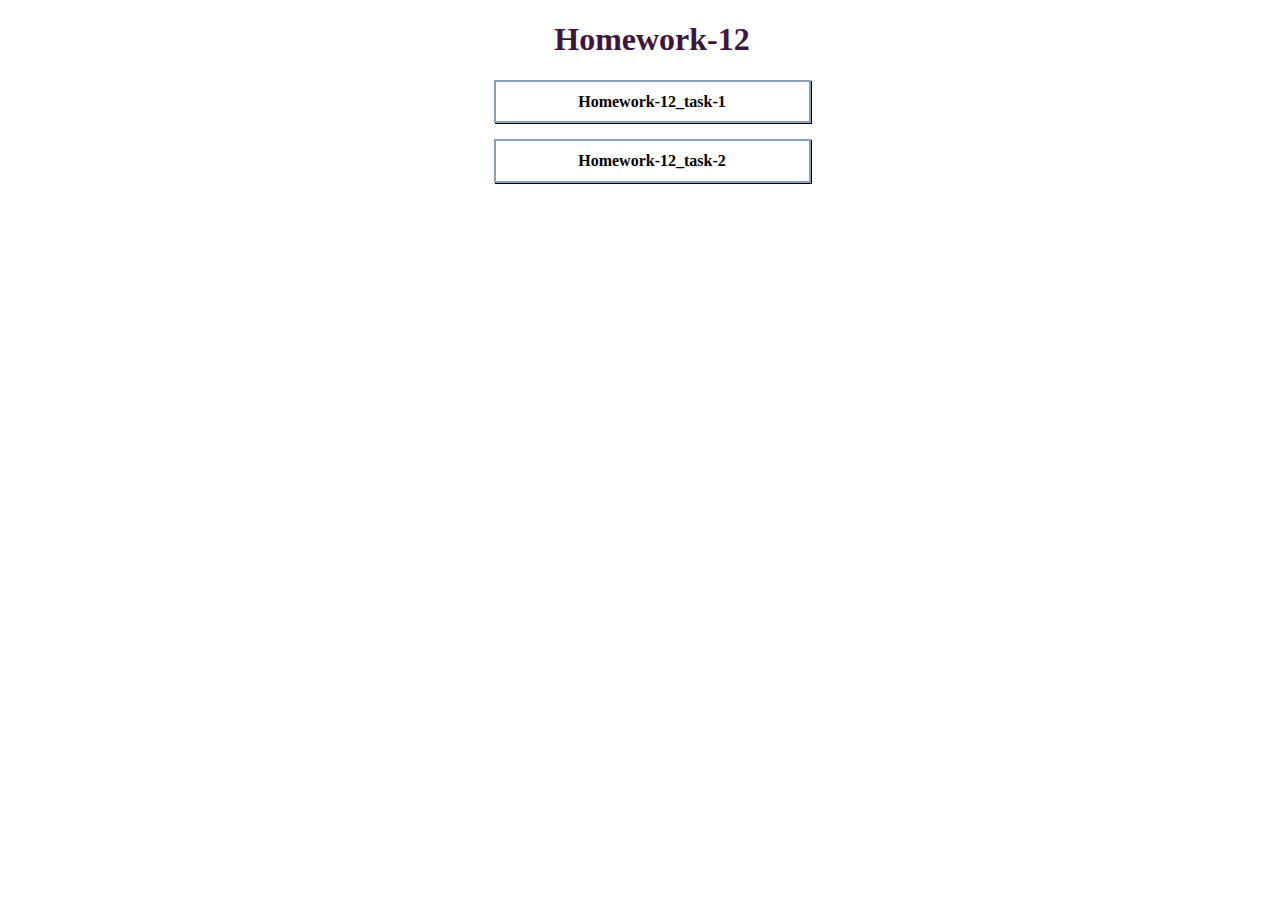
<file: index.html>
<!DOCTYPE html>
<html lang="en">
<head>
  <meta charset="UTF-8">
  <meta name="viewport" content="width=device-width, initial-scale=1.0">
  <title>Homework-12_nav</title>
  <link rel="shortcut icon" href="favicon.ico" type="image/x-icon" />
  <link rel="stylesheet" href="css/style.css" />
</head>
<body>
   <main>
      <div class="conteiner">
        <h1>Homework-12</h1>
        <div class="button">
          <p><a href="https://eduardsyndetskyi.github.io/homework-12/task_1/">Homework-12_task-1</a></p>
          <p><a href="https://eduardsyndetskyi.github.io/homework-12/task_2/">Homework-12_task-2</a></p>
        </div>
      </div>
    </main>
</body>
</html>
</file>
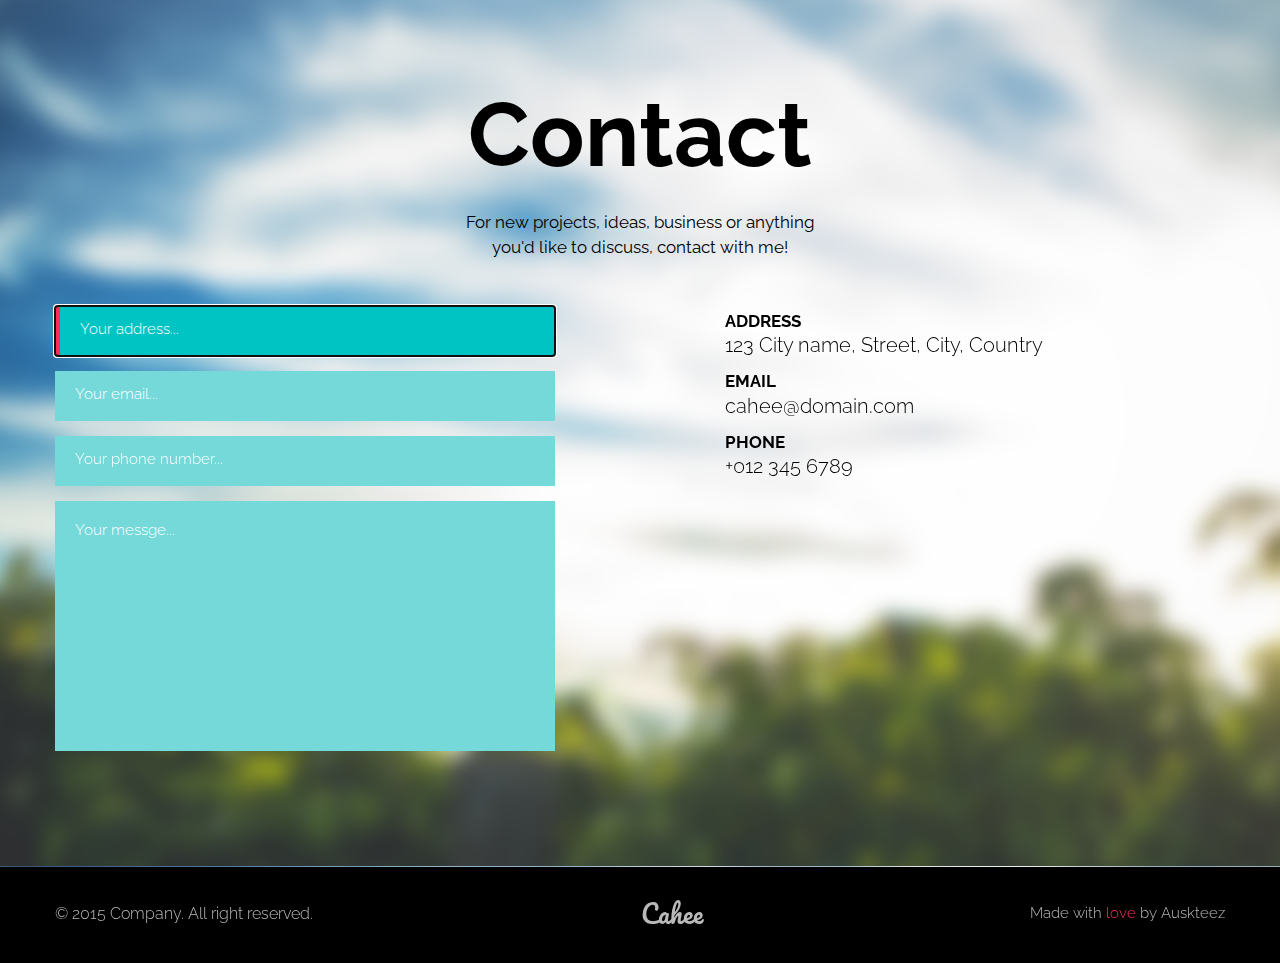
<file: task_1/index.html>
<!DOCTYPE html>
<html lang="en">
  <head>
    <meta charset="UTF-8"/>
    <meta name="viewport" content="width=device-width, initial-scale=1.0"/>
    <title>homework_12_task_1</title>
    <link rel="shortcut icon" href="favicon.ico" type="image/x-icon" />
    <link rel="stylesheet" href="css/style.css"/>

  </head>
  <body>

    <footer id="footer" class="footer">
      
      <div class="footer-up">

        <div class="container"> 
  
            <div class="footer-up__heading ">
              <h2 class="footer-up__heading__title">Contact</h2>
              <p class="footer-up__heading__text">For new projects, ideas, business or anything
              you'd like to discuss, contact with me!</p>
            </div>
  
            <div class="row">
  
              <div class="col col--1-25">
                
                <form action="#" autocomplete="on" method="POST" class="form">
                  
                  <input type="text" id="address" name="address" class="form__field form__field--active" placeholder="Your address..."  minlength="4"  autofocus required>
                  <input type="email" id="email" name="email" class="form__field"  placeholder="Your email..."  minlength="4" autofocus required>
                  <input type="tel" id="tel" name="tel" class="form__field"  placeholder="Your phone number..." data-mask="+38(000) 000 00 00" minlength="4" autofocus required/>
                  <textarea id="message" name="message" class="form__field form__field--padding form__field--hight"  placeholder="Your messge..." rows="5"></textarea>
                  <button type="submit" id="form__btn"></button> 
                </form>
              </div>
  
              <div class="col col--1-4 ">
  
                <ul class="contact">
  
                  <li class="contact__list">
                  <h3 class="contact__title">address</h3>
                  <p id="ter" class="contact__text">123 City name, Street, City, Country</p>
                  </li>
                  <li class="contact__list">
                  <h3 class="contact__title">email</h3>
                  <p class="contact__text">cahee@domain.com</p>
                  </li>
                  <li class="contact__list">
                  <h3 class="contact__title">phone</h3>
                  <p class="contact__text">+012 345 6789</p>
                  </li>
  
                </ul>
                
              </div>

            </div>

        </div>

      </div>

      <div class="footer-down">

        <div class="container">

          <div class="footer-down__info">

            <div class="footer-down__info-company">© 2015 Company. All right reserved.</div>
            <div class="footer-down__info-name">Cahee</div>
            <div class="footer-down__info-made">Made with <span class="footer-down__info-made--marked">love</span> by Auskteez</div>

          </div>
        
        </div>
      </div>

    </footer>

    <script src="https://cdnjs.cloudflare.com/ajax/libs/jquery/3.3.1/jquery.min.js"></script>
    <script src="./js/jquery.mask.min.js"></script>


</body>
</html>
</file>
<file: css/style.css>
body {

    width: 100%;
    font-family: "Times New Roman" "Trebuchet MS", Trebuchet, "Lucida Sans Unicode", "Lucida Grande", "Lucida Sans", Arial, sans-serif;
}

.conteiner {
    width: 360px;
    margin: auto;
    padding-left: 8px;
    text-align: center;
} 

h1 {
    color: rgb(61, 23, 59)
}

.button a {
    box-shadow: 1px 1px #000000;
    margin: auto;
    display: inline-block;
    width: 265px;
    height: 17px;
    font-family: 'Lato' serif;
    font-weight: 700;
    color: #020202;
    text-decoration: none;
    user-select: none;
    background: #fff;
    padding: .7em 1.5em;
    outline: none;
    border: 2px solid #899fbb;
    text-align: center;
  } 
.button a:hover { 
      background: rgb(215, 242, 243); 
}

.button a:active { 
    color: #085e52; 
}
</file>
<file: task_1/css/style.css>
@import url('https://fonts.googleapis.com/css?family=Raleway:300,400,700&display=swap');
@import url('https://fonts.googleapis.com/css2?family=Pacifico&display=swap');

*{
    box-sizing: border-box;
}

html { 
    font-size: 10px;
}

body {  
     margin: 0px;
     padding: 0px;
}

.footer {
    margin: 0 auto;
    width: 100%;
    max-width: 1500px;
}

.container {
    margin: 0 auto;
    max-width: 1200px;
    padding: 0 15px;
}

.footer-up {
    background-image: url(../img/background.jpg);
    padding: 0 0 99px 0;
}

.footer-up__heading {
    margin: auto;
    text-align: center;
    width: 100%;
    max-width: 351px;
    margin-bottom: 4.5em;
    padding-top: 8.1em;
}

.footer-up__heading__title {
    font-family: 'Raleway', sans-serif;
    font-weight: 700;
    font-size: 9rem;
    margin-bottom: .25em;
    margin-top: 0;
}

.footer-up__heading__text { 

    font-family: 'Raleway', sans-serif;
    font-size: 1.7rem;
    line-height: 1.5;
}

.row {
    display: flex;
    flex-wrap: wrap;
}

.col {
    width: 100%;
}

.col--1-25 {
    max-width: 500px;
    margin-right: 170px;
}

.col--1-4 {
    max-width: 320px;
}

.form__field {
    width: 100%;
    height: 50px;

    padding: 0 0  .15em 1.35em;
    margin-bottom: 1em;

    background-color: #75d9da;
    border: none;
     
    font-family: 'Raleway', sans-serif;
    font-size: 1.5rem;
    font-weight: 300;
    color: #aee7e7;

    resize: none;
    overflow:  hidden;
}

.form__field--padding {
    padding: 20px 0 0 20px;
}

.form__field--hight {
    height: 250px;
}

::placeholder {
    font-family: 'Raleway', sans-serif;
    font-size: 1.5rem;
    font-weight: 300;
    color: #aee7e7;
    color: #fff;
    vertical-align: text-top;
}

.form__field--active {
    color: #fff;
    font-weight: 700;
    background-color: #00c4c4;
    border-left: 5px solid #355b82; 
}

.form__field:focus {
    color: #fff;
    font-weight: 700;
    background-color: #00c4c4;
    border-left: 5px solid #355b82;    
}

.form__field:not(:focus):invalid {
    border-color: none;
}
.form__field:focus:invalid {
    color: #fff;
    font-weight: 700;
    background-color: #00c4c4;  
    border-color:#ff2b58;
}
button {
    display: none;
}

.contact {
    list-style: none;
    padding: 0;
}

.contact__title {
    list-style: none;
    text-transform: uppercase;
    font-family: 'Raleway', sans-serif;
    font-size: 1.7rem;
    font-weight: 700;
    line-height: 0.68;
    margin: 0;
}
.contact__text {
    list-style: none;
    font-family: 'Raleway', sans-serif;
    font-size: 2rem;
    font-weight: 300;
    line-height: 0.8;
    margin-bottom: 23px;
    margin-top: 10px;
}

.footer-down {
    background-color: #000000;
    padding: 34px 15px 37px 15px;
}

.footer-down__info {
    display: flex;
    justify-content: space-between;

    font-family: 'Raleway', sans-serif;
    font-weight: 300;
    color: #b9b9b9;
    
}

.footer-down__info-company {
    font-size: 1.6rem;
    line-height: 1.6;
}

.footer-down__info-name {
    font-family: 'Pacifico', cursive;
    font-size: 25px;
    font-weight: 400;
    line-height: 1;
}

.footer-down__info-made {
    font-size: 1.5rem;
    line-height: 1.7;
}

.footer-down__info-made--marked {
    color: #ff2b58;

}
</file>
